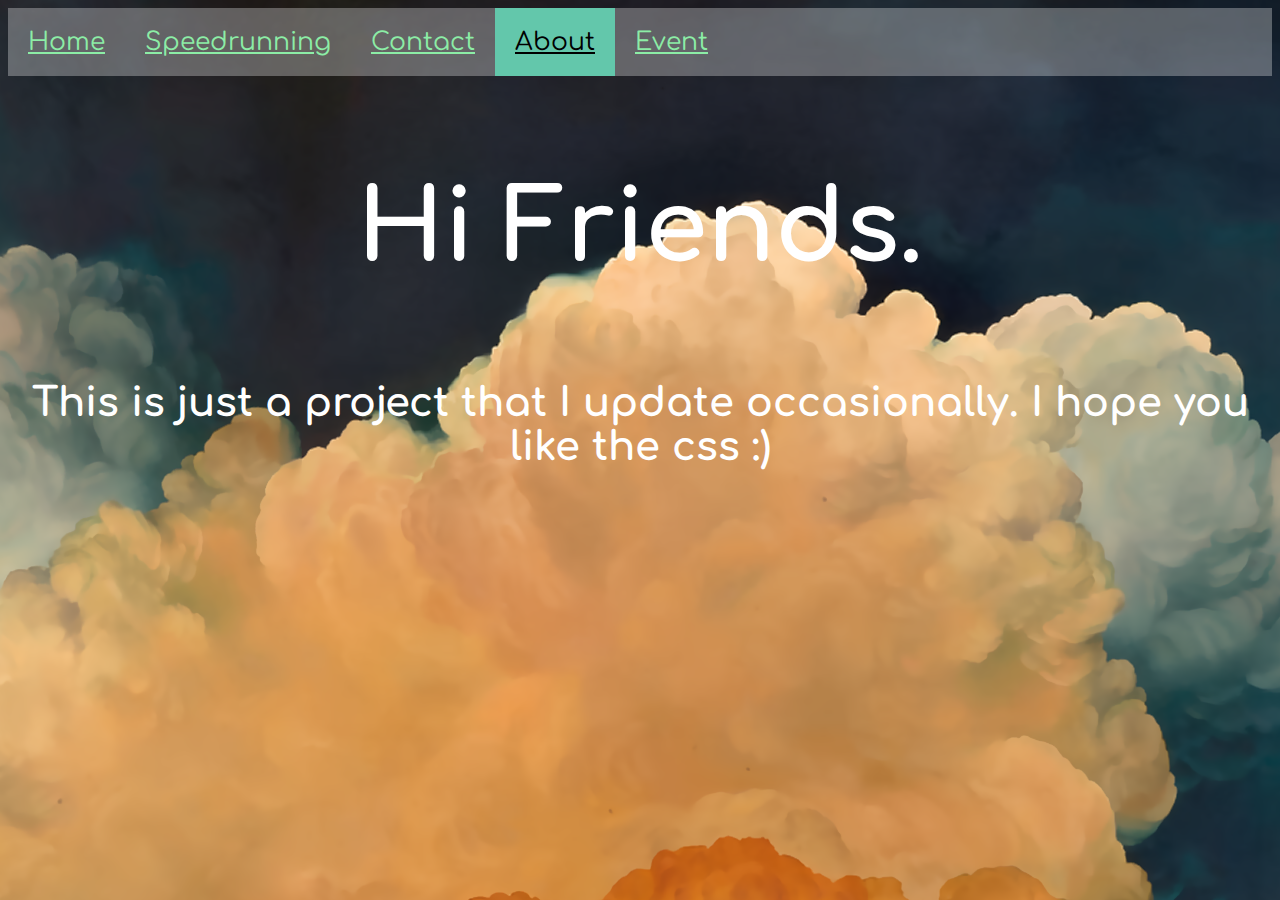
<file: Web/about.html>
<!DOCTYPE html>
<html>
<head>
  <link rel="stylesheet" href="main.css">
  <link rel="stylesheet" href="https://fonts.googleapis.com/css?family=Comfortaa">
  <link rel="stylesheet" href="https://fonts.googleapis.com/css?family=Poppins">
</head>
<body>

<ul>
  <li><a href="index.html">Home</a></li>
  <li><a href="speedrunning.html">Speedrunning</a></li>
  <li><a href="contact.html">Contact</a></li>
  <li><a style="color: black; background-color: #63c7ab;" href="#">About</a></li>
  <li><a href="event.html">Event</a></li>
</ul>

<h1>Hi Friends.</h1>
<p class="p1">This is just a project that I update occasionally. I hope you like the css :)<p>

</body>
</html>
</file>
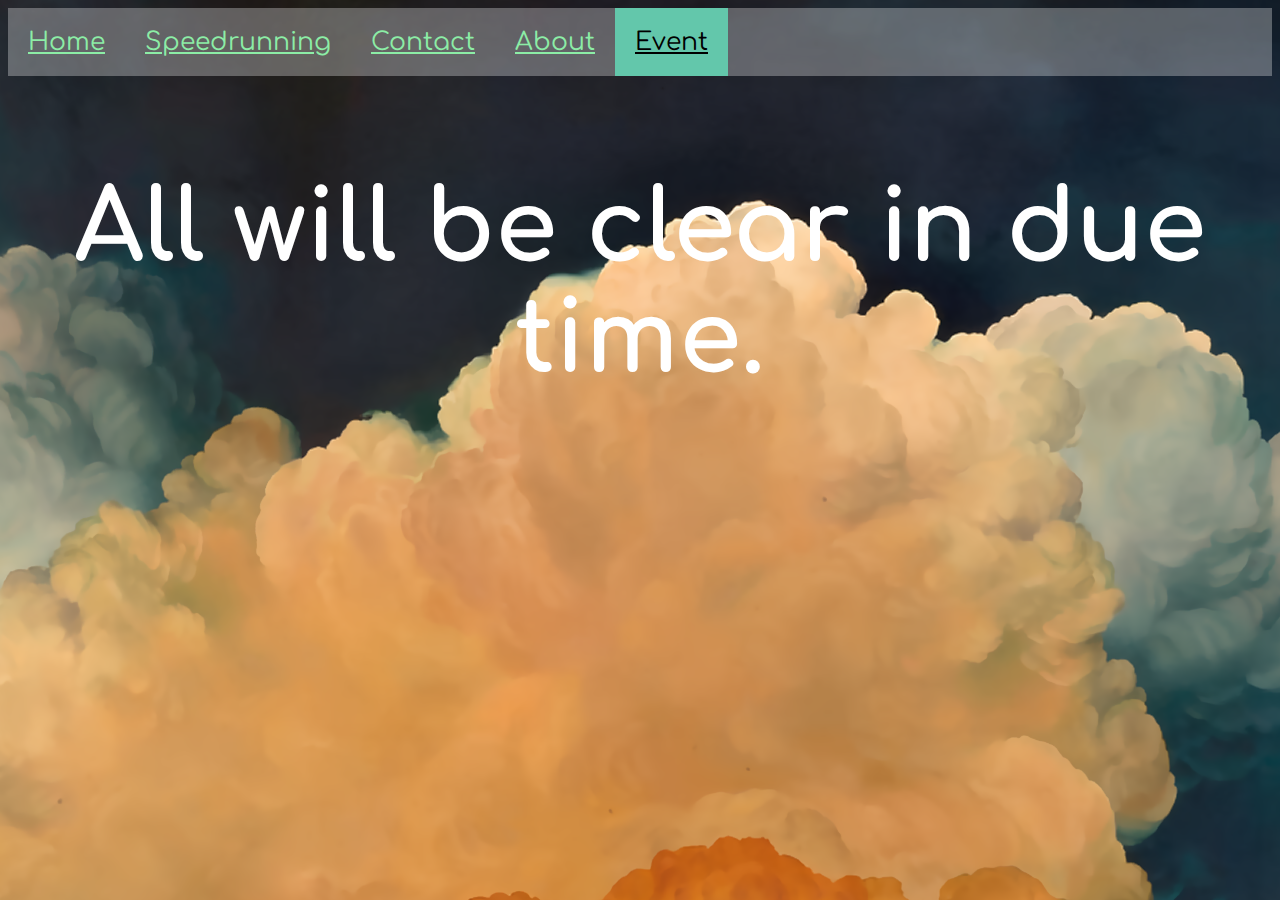
<file: Web/event.html>
<!DOCTYPE html>
<html>
<head>
  <link rel="stylesheet" href="main.css">
  <link rel="stylesheet" href="https://fonts.googleapis.com/css?family=Comfortaa">
</head>
<body>

<ul>
  <li><a href="index.html">Home</a></li>
  <li><a href="speedrunning.html">Speedrunning</a></li>
  <li><a href="contact.html">Contact</a></li>
  <li><a href="about.html">About</a></li>
  <li><a style="color: black; background-color: #63c7ab;" href="#">Event</a></li>
</ul>
<h1>All will be clear in due time.</h1>
<p id="demo"></p>

<script>
// Set the date we're counting down to
var countDownDate = new Date("Sep 1, 2023 12:00:00").getTime();

// Update the count down every 1 second
var x = setInterval(function() {

  // Get today's date and time
  var now = new Date().getTime();
    
  // Find the distance between now and the count down date
  var distance = countDownDate - now;
    
  // Time calculations for days, hours, minutes and seconds
  var days = Math.floor(distance / (1000 * 60 * 60 * 24));
  var hours = Math.floor((distance % (1000 * 60 * 60 * 24)) / (1000 * 60 * 60));
  var minutes = Math.floor((distance % (1000 * 60 * 60)) / (1000 * 60));
  var seconds = Math.floor((distance % (1000 * 60)) / 1000);
    
  // Output the result in an element with id="demo"
  document.getElementById("demo").innerHTML = days + "d " + hours + "h "
  + minutes + "m " + seconds + "s ";
    
  // If the count down is over, write some text 
  if (distance < 0) {
    clearInterval(x);
    document.getElementById("demo").innerHTML = "EXPIRED";
  }
}, 1000);
</script>

</body>
</html>
</file>
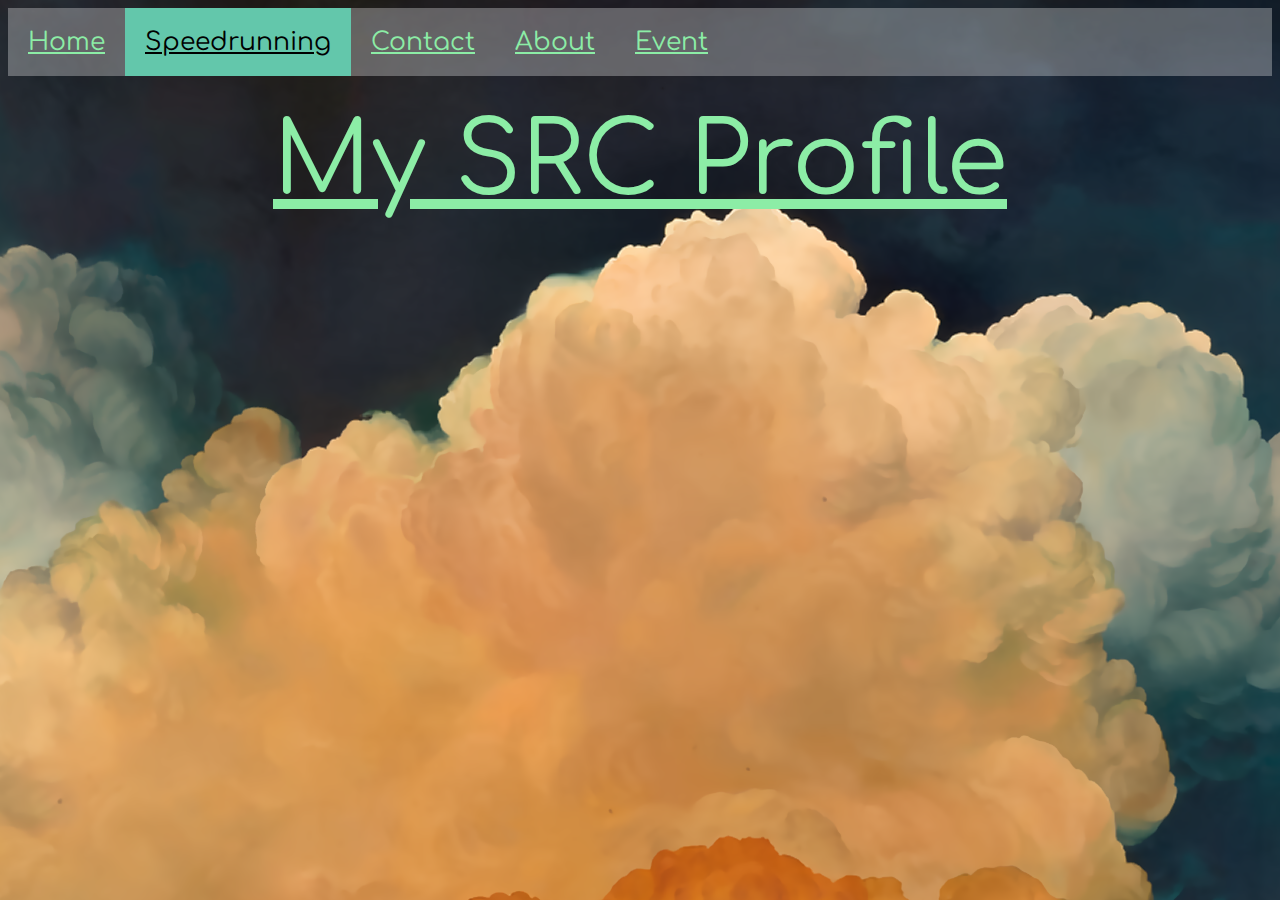
<file: Web/speedrunning.html>
<!DOCTYPE html>
<html>
<head>
  <link rel="stylesheet" href="main.css">
  <link rel="stylesheet" href="https://fonts.googleapis.com/css?family=Comfortaa">
</head>
<body>

<ul>
  <li><a href="index.html">Home</a></li>
  <li><a style="color: black; background-color: #63c7ab;" href="#">Speedrunning</a></li>
  <li><a href="contact.html">Contact</a></li>
  <li><a href="about.html">About</a></li>
  <li><a href="event.html">Event</a></li>
</ul>

<a class = "h1" href = "https://www.speedrun.com/user/Kev360">My SRC Profile</a>
<p class = "iframe"><iframe id="ytplayer" type="text/html" width="854" height="480"
  src="https://www.youtube.com/embed/0TLWA2o9za8?autoplay=1&origin=http://example.com"
  frameborder="0"></iframe></p>

</body>
</html>
</file>
<file: Web/main.css>
<link rel="stylesheet" href="https://fonts.googleapis.com/css?family=Comfortaa">
<link rel="stylesheet" href="https://fonts.googleapis.com/css?family=Poppins">
<link rel="icon" href="https://cdn.discordapp.com/attachments/599885795016441856/980177472870023288/icon.png">

div.container {
  text-align: center;
}

ul.myUL {
  display: inline-block;
  text-align: center;
}

body {
  background-image: url("back.png");
  font-family: "Comfortaa", sans-serif;

}
h1, .h1 {
  padding: 30px;	
  text-align: center;
  color: white;
  font-size:100px;
  display: flex;
  justify-content: center;
}


a:link {
  color: #8ceda6;
}
a:visited {
  color: #e0db75;
}
a:hover {
  color: #ff4f52;
}
a:active {
  color: #FfeA09;
}

ul {
  list-style-type: none;
  margin: 0;
  padding: 0;
  overflow: hidden;
  background-color: #FFFFFF;
  text-align: center;  
  background: rgba(255, 255, 255, 0.3)
}

li {
  float: left;
}

li a {
  display: inline-block;
  padding: 20px;
  text-align: center;
  font-size: 25px;
}

.p1, #demo {
	display: flex;
    justify-content: center;
	color: white;
	text-align: center;
	font-weight: bold;
}

.p1 {
	font-size: 40px;
}

#demo {
	font-size: 100px;
}


.center {
	display: flex;
	justify-content: center;
	display: block;
    margin-left: auto;
    margin-right: auto;
    width: 50%;
}

.iframe {
	display:flex;
	justify-content: center;
}

div.gallery {
  border: 5px solid #000;
}

div.gallery:hover {
  border: 8px solid #FFF;
}

div.gallery img {
  width: 100%;
  height: auto;
  background-color: #B2BABB;
}

div.desc {
  padding: 15px;
  text-align: center;
  background-color: #B2BABB;
}

* {
  box-sizing: border-box;
}

.responsive {
  padding: 0 6px;
  float: left;
  width: 24.99999%;
}

@media only screen and (max-width: 700px) {
  .responsive {
    width: 49.99999%;
    margin: 6px 0;
	background-color: #B2BABB;
  }
}

@media only screen and (max-width: 500px) {
  .responsive {
    width: 100%;
	background-color: #B2BABB;
  }
}

.clearfix:after {
  content: "";
  display: table;
  clear: both;
  background-color: #B2BABB;
}
</file>
